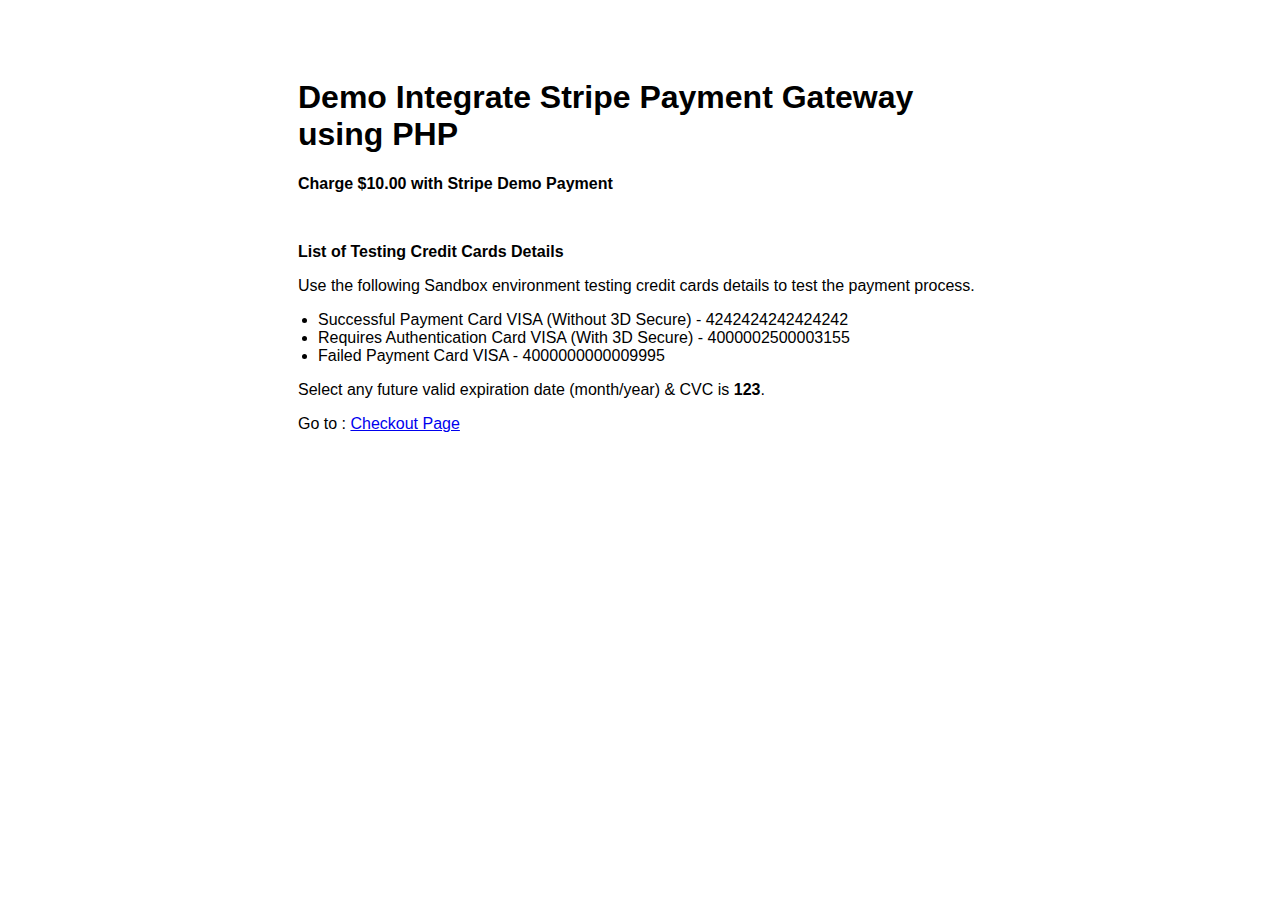
<file: public/index.html>
<html>
<head>
	<meta name="viewport" content="width=device-width, initial-scale=1">
    <meta http-equiv="X-UA-Compatible" content="IE=edge">
    <meta http-equiv="Content-Security-Policy" content="
    default-src 'none';
    style-src 'self' 'unsafe-inline';
    script-src 'self' https://js.stripe.com;
    img-src 'self' data:* blob: https: ;
    frame-src 'self' https://js.stripe.com;
    connect-src 'self';
    " />

<title>Demo Integrate Stripe Payment Gateway using PHP - AllPHPTricks.com</title>

<link rel='stylesheet' href='./css/checkout.css' type='text/css' media='all' />

</head>
<body>

<div style="width:700px; margin:50 auto;">
<h1>Demo Integrate Stripe Payment Gateway using PHP</h1>

<!-- Display status message -->
<div id="stripe-payment-message" class="hidden"></div>

<p><strong>Charge $10.00 with Stripe Demo Payment</strong></p>

<br>
<div style="clear:both;"></div>
<p><strong>List of Testing Credit Cards Details</strong></p>
<p>Use the following Sandbox environment testing credit cards details to test the payment process.</p>
<p>
	<ul style="padding-left: 20px;">
		<li>Successful Payment Card VISA (Without 3D Secure) - 4242424242424242</li>
		<li>Requires Authentication Card VISA (With 3D Secure) - 4000002500003155</li>
		<li>Failed Payment Card VISA - 4000000000009995</li>
	</ul>
</p>
<p>Select any future valid expiration date (month/year) & CVC is <strong>123</strong>.</p>

Go to : <a href="./checkout.html">Checkout Page</a>
</div>
</body>
</html>
</file>
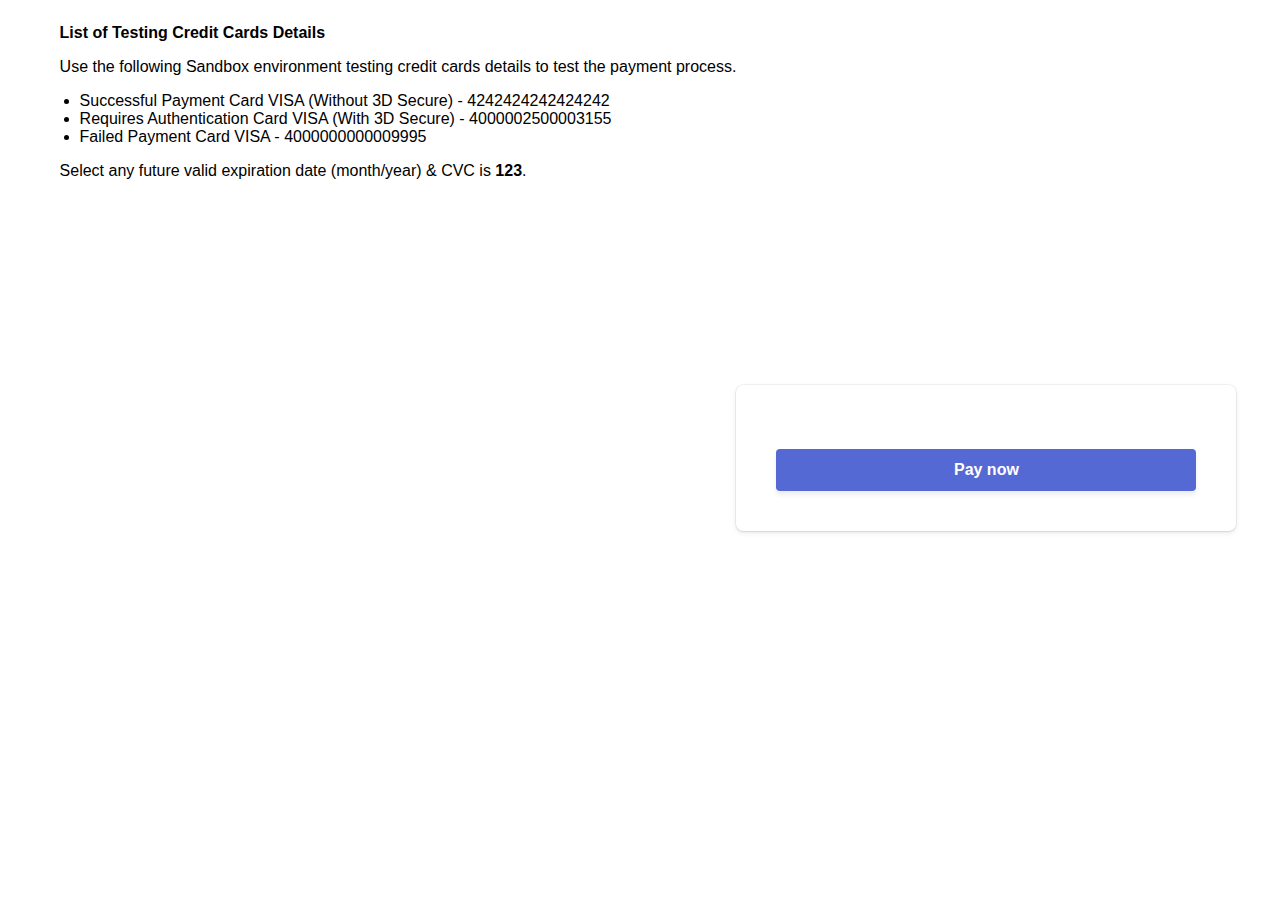
<file: public/checkout.html>
<!DOCTYPE html>
<html lang="en">
  <head>
    <meta charset="utf-8" />
    <title>Accept a payment</title>
    <meta name="description" content="A demo of a payment on Stripe" />
    <meta name="viewport" content="width=device-width, initial-scale=1" />
    <meta http-equiv="X-UA-Compatible" content="IE=edge">
    <meta http-equiv="Content-Security-Policy" content="
    default-src 'none';
    style-src 'self' 'unsafe-inline';
    script-src 'self' https://js.stripe.com;
    frame-src 'self' https://js.stripe.com;
    connect-src 'self';
    " />
    <meta http-equiv="Content-Security-Policy" content="img-src 'self' data:">

    <link rel="stylesheet" href="./css/checkout.css" />
    <script src="https://js.stripe.com/v3/"></script>
    <script src="./js/checkout.js" defer></script>
  </head>
  <body>
  <div>
    <p><strong>List of Testing Credit Cards Details</strong></p>
    <p>Use the following Sandbox environment testing credit cards details to test the payment process.</p>
    <p>
      <ul style="padding-left: 20px;">
        <li>Successful Payment Card VISA (Without 3D Secure) - 4242424242424242</li>
        <li>Requires Authentication Card VISA (With 3D Secure) - 4000002500003155</li>
        <li>Failed Payment Card VISA - 4000000000009995</li>
      </ul>
    </p>
    <p>Select any future valid expiration date (month/year) & CVC is <strong>123</strong>.</p>
  </div>
    <!-- Display a payment form -->
    <form id="payment-form">
      <div id="payment-element">
        <!--Stripe.js injects the Payment Element-->
      </div>
      <button id="submit">
        <div class="spinner hidden" id="spinner"></div>
        <span id="button-text">Pay now</span>
      </button>
      <div id="payment-message" class="hidden"></div>
    </form>
  </body>
</html>
</file>
<file: public/css/checkout.css>
/* Variables */
* {
  box-sizing: border-box;
}

body {
  font-family: -apple-system, BlinkMacSystemFont, sans-serif;
  font-size: 16px;
  -webkit-font-smoothing: antialiased;
  display: flex;
  justify-content: center;
  align-content: center;
  height: 100vh;
  width: 100vw;
}

form {
  width: 30vw;
  min-width: 500px;
  align-self: center;
  box-shadow: 0px 0px 0px 0.5px rgba(50, 50, 93, 0.1),
    0px 2px 5px 0px rgba(50, 50, 93, 0.1), 0px 1px 1.5px 0px rgba(0, 0, 0, 0.07);
  border-radius: 7px;
  padding: 40px;
}

.hidden {
  display: none;
}

#payment-message {
  color: rgb(105, 115, 134);
  font-size: 16px;
  line-height: 20px;
  padding-top: 12px;
  text-align: center;
}

#payment-element {
  margin-bottom: 24px;
}

/* Buttons and links */
button {
  background: #5469d4;
  font-family: Arial, sans-serif;
  color: #ffffff;
  border-radius: 4px;
  border: 0;
  padding: 12px 16px;
  font-size: 16px;
  font-weight: 600;
  cursor: pointer;
  display: block;
  transition: all 0.2s ease;
  box-shadow: 0px 4px 5.5px 0px rgba(0, 0, 0, 0.07);
  width: 100%;
}
button:hover {
  filter: contrast(115%);
}
button:disabled {
  opacity: 0.5;
  cursor: default;
}

/* spinner/processing state, errors */
.spinner,
.spinner:before,
.spinner:after {
  border-radius: 50%;
}
.spinner {
  color: #ffffff;
  font-size: 22px;
  text-indent: -99999px;
  margin: 0px auto;
  position: relative;
  width: 20px;
  height: 20px;
  box-shadow: inset 0 0 0 2px;
  -webkit-transform: translateZ(0);
  -ms-transform: translateZ(0);
  transform: translateZ(0);
}
.spinner:before,
.spinner:after {
  position: absolute;
  content: "";
}
.spinner:before {
  width: 10.4px;
  height: 20.4px;
  background: #5469d4;
  border-radius: 20.4px 0 0 20.4px;
  top: -0.2px;
  left: -0.2px;
  -webkit-transform-origin: 10.4px 10.2px;
  transform-origin: 10.4px 10.2px;
  -webkit-animation: loading 2s infinite ease 1.5s;
  animation: loading 2s infinite ease 1.5s;
}
.spinner:after {
  width: 10.4px;
  height: 10.2px;
  background: #5469d4;
  border-radius: 0 10.2px 10.2px 0;
  top: -0.1px;
  left: 10.2px;
  -webkit-transform-origin: 0px 10.2px;
  transform-origin: 0px 10.2px;
  -webkit-animation: loading 2s infinite ease;
  animation: loading 2s infinite ease;
}

@-webkit-keyframes loading {
  0% {
    -webkit-transform: rotate(0deg);
    transform: rotate(0deg);
  }
  100% {
    -webkit-transform: rotate(360deg);
    transform: rotate(360deg);
  }
}
@keyframes loading {
  0% {
    -webkit-transform: rotate(0deg);
    transform: rotate(0deg);
  }
  100% {
    -webkit-transform: rotate(360deg);
    transform: rotate(360deg);
  }
}

@media only screen and (max-width: 600px) {
  form {
    width: 80vw;
    min-width: initial;
  }
}
</file>
